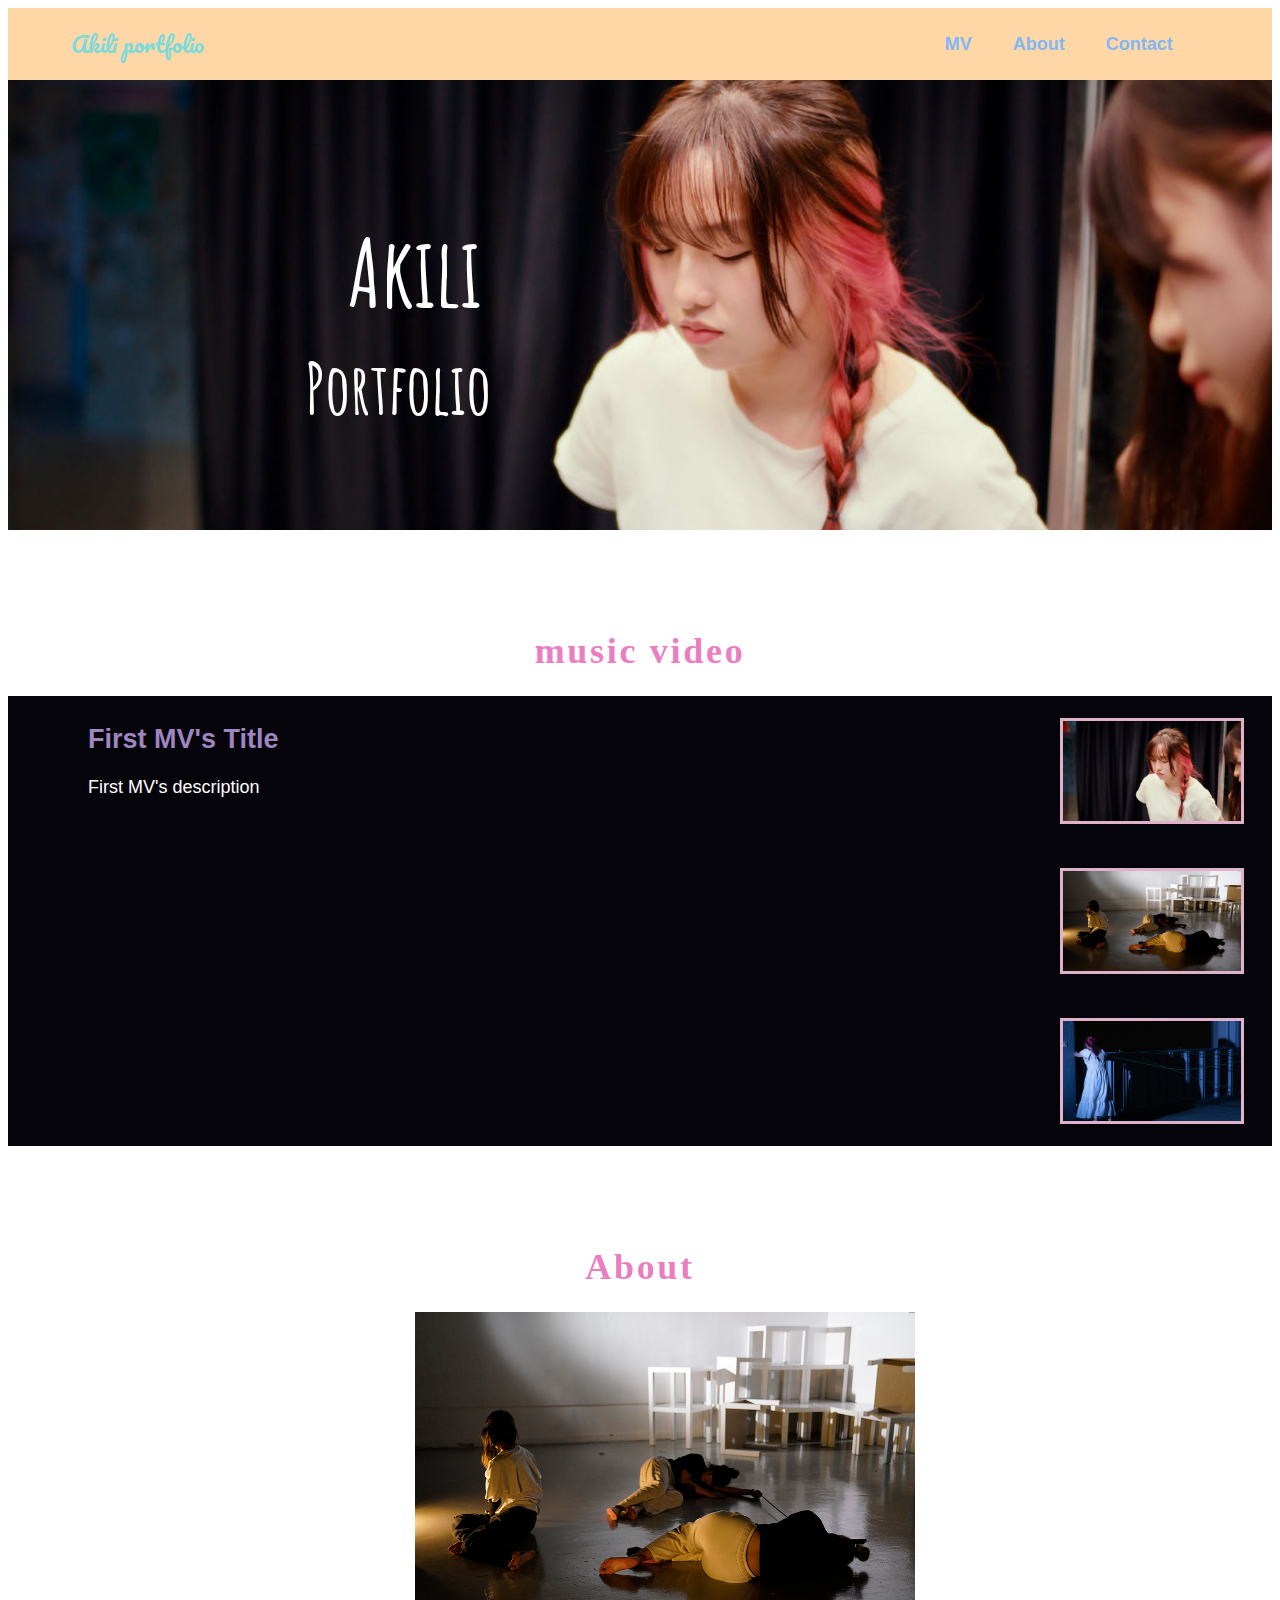
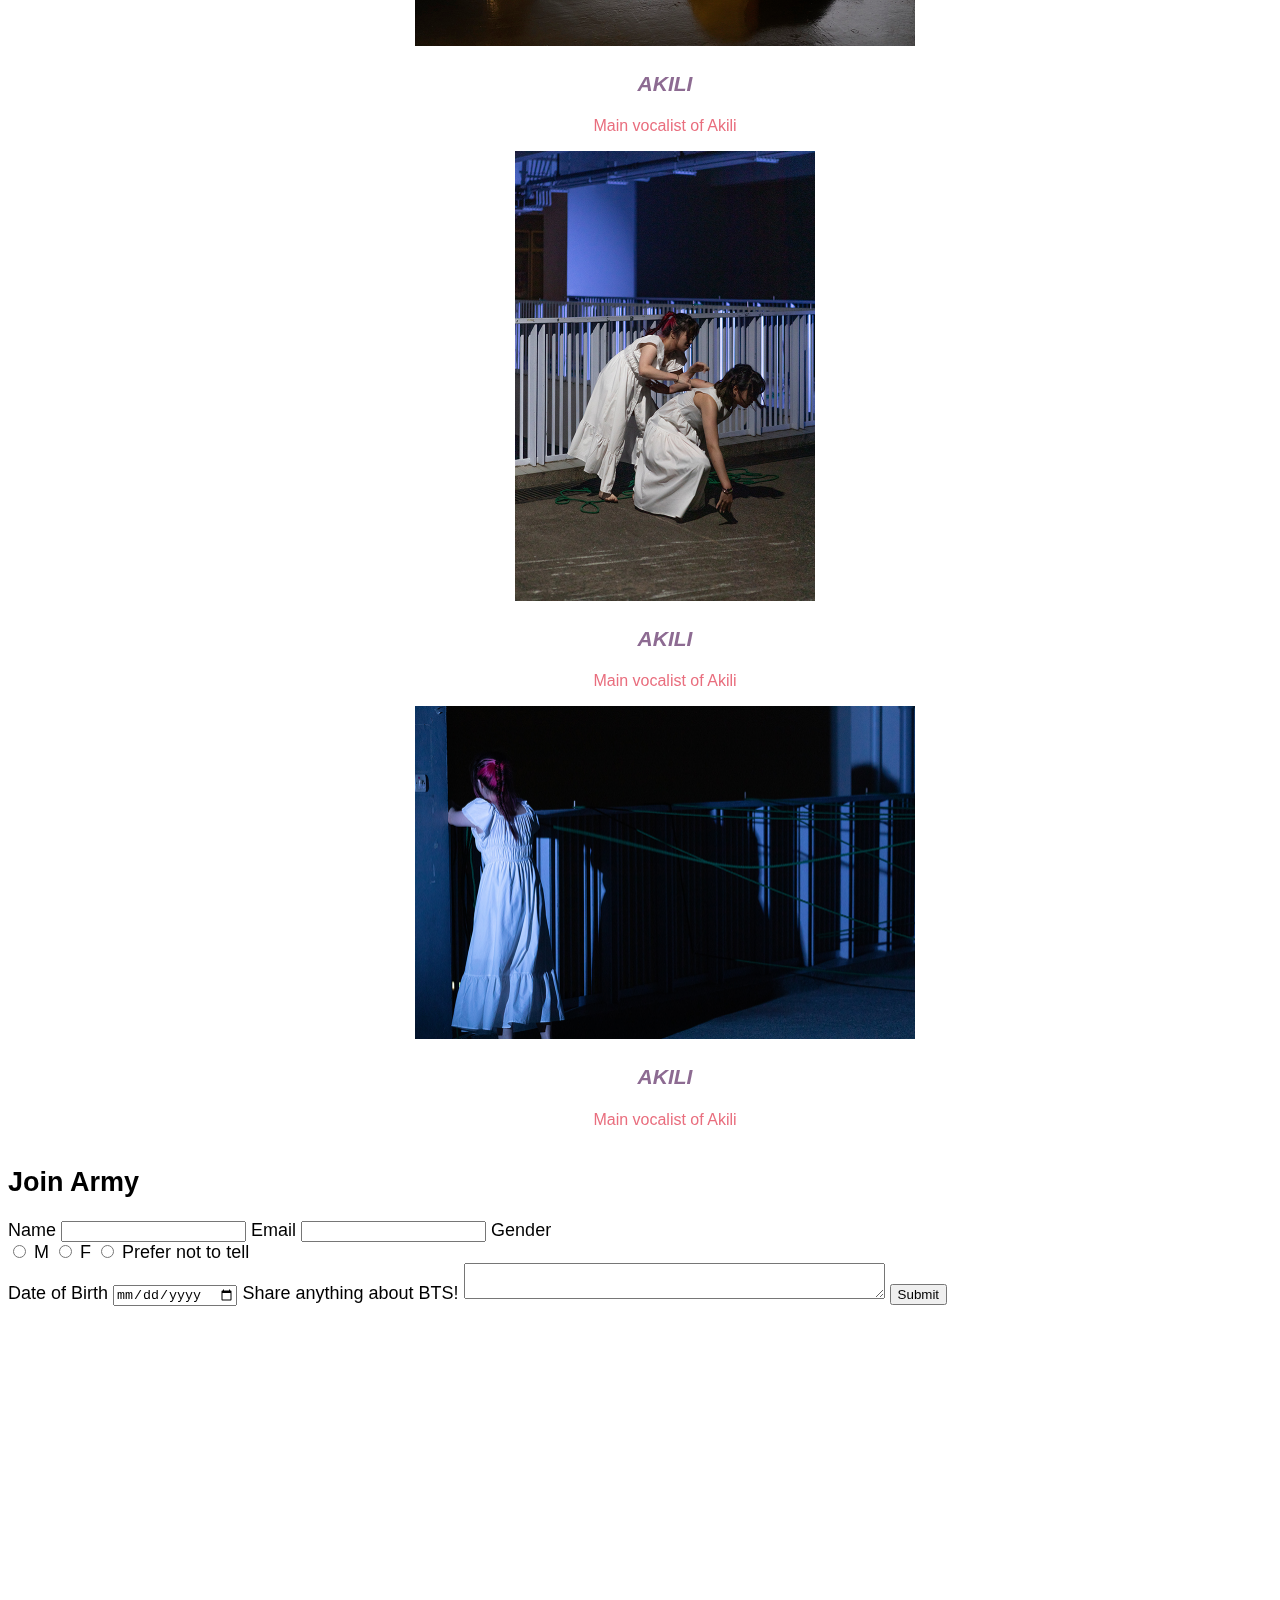
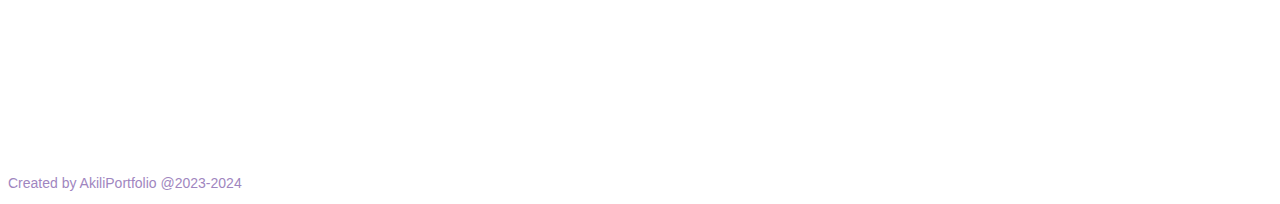
<file: index.html>
<!DOCTYPE html>
<html>
   <head>
    <title>Akili Portfolio</title>
    <link rel="stylesheet" type="text/css" href="./style.css">
    <link rel="icon" type="image/jpg" href="">
    <link rel="preconnect" href="https://fonts.googleapis.com">
    <link rel="preconnect" href="https://fonts.gstatic.com" crossorigin>
    <link href="https://fonts.googleapis.com/css2?family=Pacifico&display=swap" rel="stylesheet">
    <link rel="preconnect" href="https://fonts.googleapis.com">
    <link rel="preconnect" href="https://fonts.gstatic.com" crossorigin>
    <link href="https://fonts.googleapis.com/css2?family=Amatic+SC:wght@700&display=swap" rel="stylesheet">
   </head>
   <body>
    <!-- Header -->
        <nav class="header">
            <span class="logo">Akili portfolio</span>
            <ul>
                <li>MV</li>
                <li>About</li>
                <li>Contact</li>
            </ul>
        </nav>
    <!-- Banner -->
        <div class="banner">
            <h1>Akili</h1>
            <h2>Portfolio</h2>
        </div>
    <!-- MV -->
       <div class="MV">
       <h1>music video</video></h1>
       </div>
       <div class="video-container">
        <div class="video-info">
            <h2>First MV's Title</h2>
            <p>First MV's description</p>
        </div>
        <iframe width="660" height="315" src="https://www.youtube.com/embed/zaNh3dClwxI?si=D5l1KqzmmgkFxdb0" title="YouTube video player" frameborder="0" allow="accelerometer; autoplay; clipboard-write; encrypted-media; gyroscope; picture-in-picture; web-share" allowfullscreen></iframe>
        <div class="video-thumbnails">
            <img src="img/thumbnail-1.png" data-video-id="D2xmlzMOsmM" alt="MV 1 Title" data-description="MV 1 description">
            <img src="img/_DSC6628.JPG" data-video-id="x5ZeAfz4G3s" alt="MV 2 Title" data-description="MV 2 description">
            <img src="img/CM_ (854 - 1123).jpg" data-video-id="J8fQMq4T8Yg" alt="MV 3 Title" data-description="MV 3 description">
          
        </div>
        </div>

    <!-- About --> 
    <div class="about">
        <h1>About</h1>
    </div>

    <div class="aboutCards">
        <div class="cards-container">
            <div class="col">
                <img class=“mempic” src="./img/_DSC6628.JPG" alt="AkiliPortfolio">
                <h3>Akili</h3>
                <p>Main vocalist of Akili</p>
            </div>
            <div class="col">
                <img class=“mempic” src="./img/mmpa1.jpg" alt="AkiliPortfolio">
                <h3>Akili</h3>
                <p>Main vocalist of Akili</p>
            </div>
            <div class="col">
                <img class=“mempic” src="./img/mmpa2.jpg" alt="AkiliPortfolio">
                <h3>Akili</h3>
                <p>Main vocalist of Akili</p>
            </div>
         </div>
     </div>

    <!-- Contact Container -->
        <div class="contact-container">
            <!-- image -->
            <div class="img-container">
            </div>
            <!-- form -->
                <div class="form-container">
                    <form>
                        <h2>Join Army</h2>
            <!-- Name -->
                     <label for="name">Name</label>
                     <input type="text" id="name" name="name" required>
            <!-- Email -->
                    <label for="email">Email</label>
                    <input type="text" id="email" name="email" required>
            <!-- Gender -->
                    <lable>Gender</lable>
                     <div class="gender-container">
                          <input type="radio" id="male" name="gender" value="male">
                          <label for="male">M</label>
                          <input type="radio" id="female" name="gender" value="female">
                          <label for="female">F</label>
                          <input type="radio" id="not-tell" name="gender" value="not-tell">
                          <label for="not-tell">Prefer not to tell</label>
  
                    </div>
                    <!-- Date of Birth -->
                    <label for="dob">Date of Birth</label>
                    <input type="date" id="dob" name="dob">
                       <!-- Comments -->
                   <label for="comments">Share anything about BTS!</label>
                   <textarea id="comments" name="comments" row="4" cols="50"></textarea>
                     <!-- Submit -->
                     <input type="submit" value="Submit">
                </form>

                 </form>     
             </div>
            <!-- map -->
                <div class="map-container">
                    <iframe src="https://www.google.com/maps/embed?pb=!1m18!1m12!1m3!1d14761.348455741132!2d114.17959409999999!3d22.340896400000002!2m3!1f0!2f0!3f0!3m2!1i1024!2i768!4f13.1!3m3!1m2!1s0x34040728c1e30ff3%3A0x2cbce043cc99c4fa!2z5qiC5a-M56uZ!5e0!3m2!1szh-TW!2shk!4v1685519656097!5m2!1szh-TW!2shk" width="600" height="450" style="border:0;" allowfullscreen="" loading="lazy" referrerpolicy="no-referrer-when-downgrade"></iframe>
                </div>
        </div>
            <!-- Footer -->
                 <footer class="footer">
                    <div class="footer-left">
                        <p>Created by AkiliPortfolio @2023-2024</p>
                    </div>
            </footer>
                 
        </body>
    </html>

        <script type="text/javascript" src="./script.js"></script>
     </body>
</html>
</file>
<file: style.css>
html{
    font-size: 18px;
    font-family: Arial, Helvetica, sans-serif;
}
/*Header*/

.header {
    display: flex;
    align-items: center;
    justify-content: space-around;
    background-color: rgb(255, 215, 166);
    padding: 0 5%;
    height: 4rem;
}
    
.header li {
    display: inline;
    color: rgb(129, 183, 245);
    font-weight: bold;
    padding-right: 2rem;
}

.header .logo{
    flex-grow: 1;
    color: rgb(124, 218, 218);
    font-family: 'Pacifico', cursive;
    font-size: 1.2rem;
    font-weight: 300;
}

/* Banner*/
.banner{
    background: url(./img/banner.jpg);
    background-size: cover;
    height: 450px;
    background-position: center;
    display: flex;
    flex-direction: column;
    justify-content: center;
    align-items: center;
    font-family: "shrikhand";
   
}
.banner h1 {
    width: 90px;
    text-align: center;
    color: white;
    margin-top: 90px;
    margin-left: 25px;
    margin-right: 520px;
    border-top: 6px solid rgb(rgb(216, 150, 150), rgb(84, 134, 84), rgb(114, 114, 212));
    border-bottom: 6px solid rgb(rgb(155, 117, 117), rgb(100, 143, 100), rgb(115, 115, 255));
    font-family: 'Amatic SC', cursive;
    font-size: 95px;
 }

 .banner h2 {
     width: 200px;
    text-align: center;
    margin-right: 510px;
    color: white;
    margin-top: -50px;
    margin-left: 25px;
    font-family: 'Amatic SC', cursive;
    font-size: 70px;
 }
 /* MV */
 .MV {
    text-align: center;
    margin-top: 100px;
    color: rgb(235, 126, 193);
    font-family: "Shrikhand";
    letter-spacing: 0.15rem;
 }
 
 .video-container {
    display: flex;
    flex-direction: row;
    align-items: flex-start;
    justify-content: left;
    background-color: rgb(6, 4, 11);
    height: 450px;
  }
  
  .video-info {
    margin-top: 5px;
    text-align: left;
    padding-left: 80px;
    width: 300px;
  }
  
  .video-info h2 {
    color: rgb(159, 134, 192);
    width: 300px;
  }
  
  .video-info p {
    color: white;
    width: 300px;
  }
  
  .video-youtube {
    margin: 20px;
    position: relative;
    width: 660px;
  }
  
  .video-youtube iframe {
    width: absolute;
    top: 0;
    left: 0;
  }
  
  .video-thumbnails {
    display: flex;
    flex-direction: column;
    justify-content: left;
    align-items: center;
    margin-left: 10px;
    width: 250px;
  }
  
  .video-thumbnails img {
    width: 178px;
    height: 100px;
    margin: 22px;
    border: 3px solid rgb(224, 177, 203);
    cursor: pointer;
  }
  
  .video-thumbnails img:hover {
    border: 3px solid rgb(159, 134, 192);
    filter: brightness(1.15);
  }

/* About */
 .about {
  text-align: center;
  margin-top: 100px;
  color: rgb(235, 126, 193);
  font-family: "Shrikhand";
  letter-spacing: 0.15rem;
}

.aboutCards {
text-align: center;
}

.aboutCards img {
  width: 50%;
}

.aboutCards .col {
  display: inline-block;
 margin-left: 50px;
}

.mempic {
  width: 200px;
 }

 .aboutCards h3 {
  color: rgb(141, 107, 146);
  text-transform: uppercase;
  font-style: italic;
 }

 .aboutCards p {
  font-size: 16px;
  color: rgb(233, 110, 126);
 }
 
 .aboutCards a {
  background-color: rgb(230, 216, 216);
  color: rgb(111, 180, 207);
  font-size: 14px;
  font-weight: 600;
  letter-spacing: 1.03px;
  text-transform: uppercase;
  text-decoration: none;
  padding: 10px;
  margin-bottom: 10px;
   /*border: 2px solid rgb(224, 177, 203);*/
 border-radius: 8px;
 }

 .aboutCards a:hover {
  background: radial-gradient(circle, rgb(236, 153, 189) 0%, rgba(148,187,233,1) 100%);

 }

 /* Contact */
 .contact {
  text-align: center;
  margin-top: 100px;
  color: rgb(235, 126, 193);
  font-family: "Shrikhand";
  letter-spacing: 0.15rem;
}

.contact-container {

}

.img-container {

}

.img-container img {
 width: 300px;
}

/* Map */
.map-container {
  filter: hue-rotate(90deg);
 }
 .map-container iframe {
 
 }
 
 /* Footer */
 .footer-left {
  color: rgb(159, 134, 192);
  font-size: 14px;
 }
</file>
